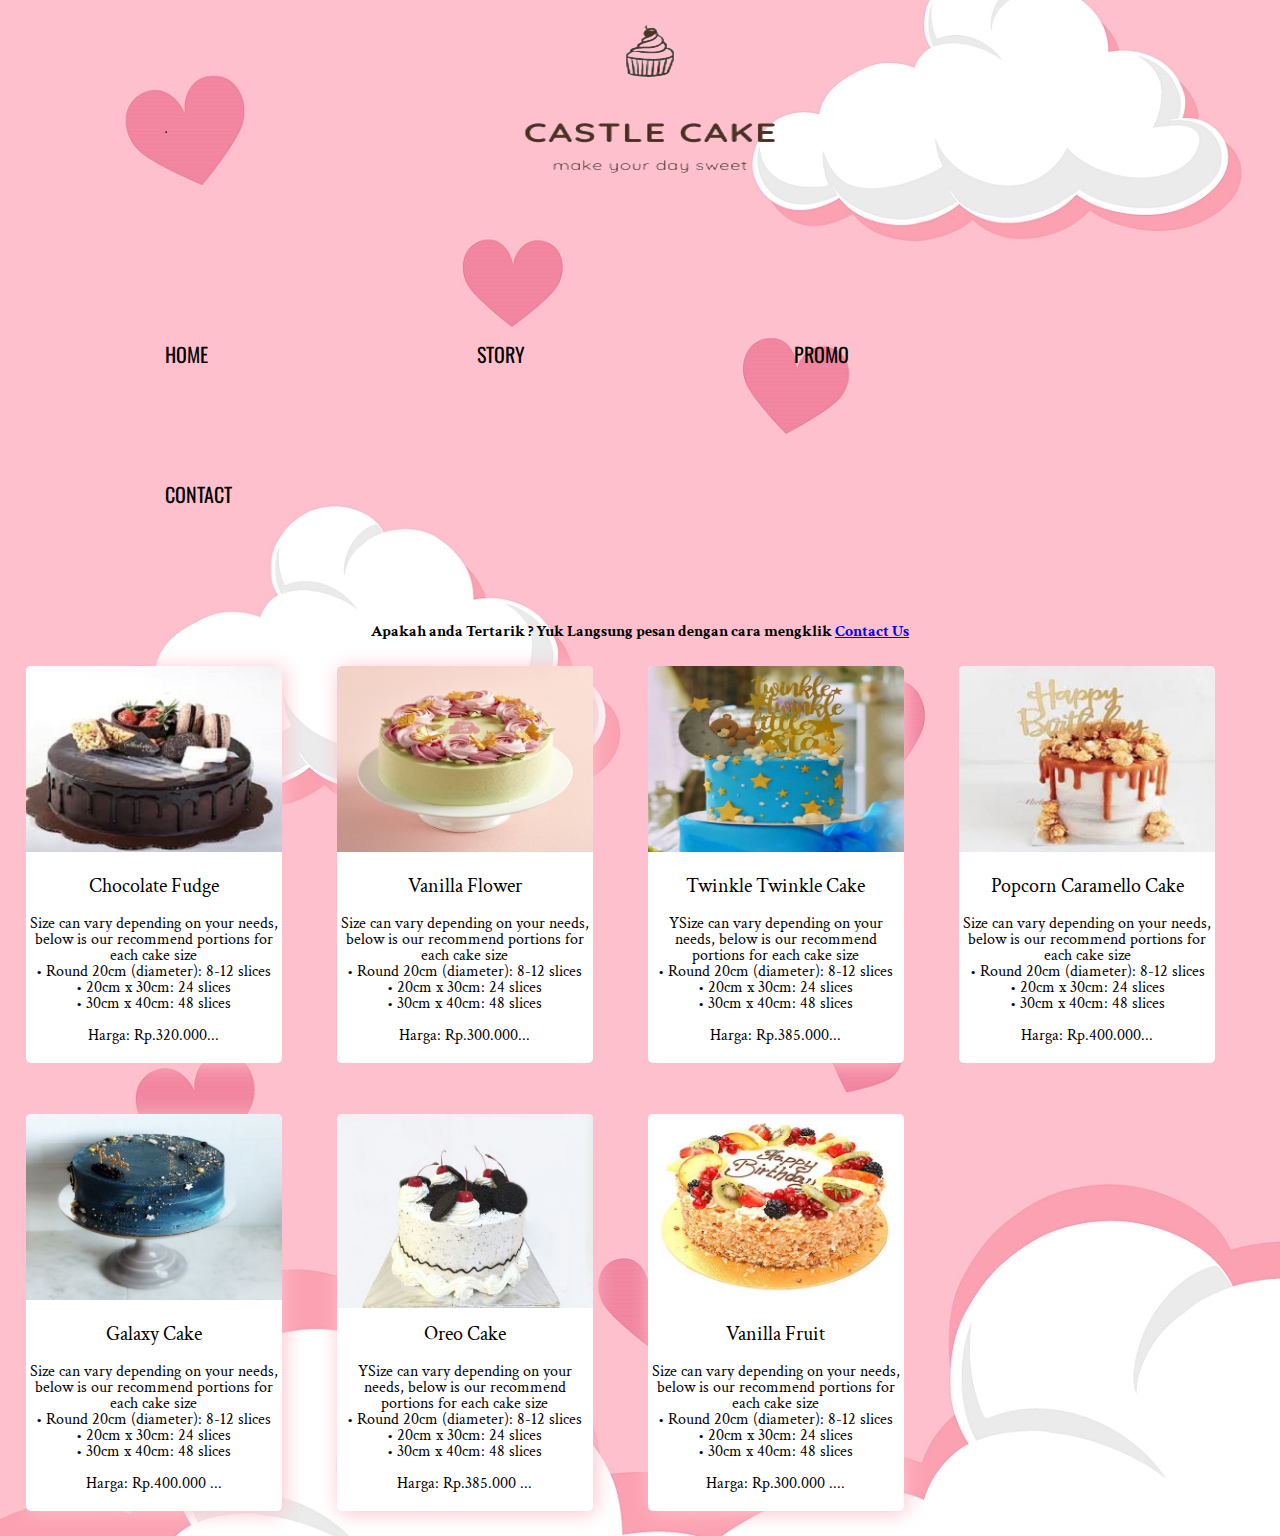
<file: index.html>
<!DOCTYPE html>
<html lang="en">

<head>
    <meta charset="utf-8">
    <meta name="viewport" content="width=device-width, initial-scale=1">
    <link rel="icon" type="image/png" href="./img/icon/icon.ico">
    <link rel="stylesheet" type="text/css" href="style/reset.css"> <!-- Untuk Reset -->
    <link rel="stylesheet" type="text/css" href="style/style.css"> <!-- Style yang dipake-->
    <link href="https://fonts.googleapis.com/css   2?family=Crimson+Text&display=swap" rel="stylesheet"> <!-- Font Google -->
    <link href="https://fonts.googleapis.com/css2?family=Oswald:wght@300&display=swap" rel="stylesheet"> <!--STYLE MENU-->
    <!--Untuk Font Google Harus Pake Koneksi-->
    <title>Castle Cake Tugas Kelompok</title>
</head>

<body>
    <div class="header">
        <img src="img/icon.png" alt="ICON" width="700" height="500">

        <ul>
            <li><a href="index.html">HOME</a></li>
            <li><a href="castlecake/story.html">STORY</a></li>
            <li><a href="castlecake/promo.html">PROMO</a></li>
            <li><a href="castlecake/contact.html">CONTACT</a></li>
            </ul>
    </div>    
<p style="text-align: center; font-weight: bold;"> Apakah anda Tertarik ? Yuk Langsung pesan dengan cara mengklik <a href="castlecake/contact.html">Contact Us</a></p>
<div class="card">

    <div class="image">
        <img src="img/index/1.jpg">
    </div>
    <div class="title">
        <h1>
            Chocolate Fudge</h1>
    </div>
    <div class="des">
        <p>Size can vary depending on your needs, below is our recommend portions for each cake size<br>
            • Round 20cm (diameter): 8-12 slices<br>
            • 20cm x 30cm: 24 slices<br>
            • 30cm x 40cm: 48 slices<br> <br>

            Harga: Rp.320.000...</p><br>

    </div>
</div>
<!--cards -->


<div class="card">

    <div class="image">
        <img src="img/index/2.jpg">
    </div>
    <div class="title">
        <h1>
            Vanilla Flower</h1>
    </div>
    <div class="des">
        <p>Size can vary depending on your needs, below is our recommend portions for each cake size<br>
            • Round 20cm (diameter): 8-12 slices<br>
            • 20cm x 30cm: 24 slices<br>
            • 30cm x 40cm: 48 slices<br> <br>
            Harga: Rp.300.000...</p><br>

    </div>
</div>
<!--cards -->


<div class="card">

    <div class="image">
        <img src="img/index/3.jpg">
    </div>
    <div class="title">
        <h1>
           Twinkle Twinkle Cake</h1>
    </div>
    <div class="des">
        <p>YSize can vary depending on your needs, below is our recommend portions for each cake size<br>
            • Round 20cm (diameter): 8-12 slices<br>
            • 20cm x 30cm: 24 slices<br>
            • 30cm x 40cm: 48 slices<br> <br>
            Harga: Rp.385.000...</p><br>

    </div>
</div>
<!--cards -->


<div class="card">

    <div class="image">
        <img src="img/index/4.jpg">
    </div>
    <div class="title">
        <h1>
            Popcorn Caramello Cake</h1>
    </div>
    <div class="des">
        <p>Size can vary depending on your needs, below is our recommend portions for each cake size<br>
            • Round 20cm (diameter): 8-12 slices<br>
            • 20cm x 30cm: 24 slices<br>
            • 30cm x 40cm: 48 slices<br> <br>
            Harga: Rp.400.000...
        </p><br>
    </div>
</div>
<!--cards -->

<div class="card">

    <div class="image">
        <img src="img/index/5.jpg">
    </div>
    <div class="title">
        <h1>
            Galaxy Cake</h1>
    </div>
    <div class="des">
        <p>Size can vary depending on your needs, below is our recommend portions for each cake size<br>
            • Round 20cm (diameter): 8-12 slices<br>
            • 20cm x 30cm: 24 slices<br>
            • 30cm x 40cm: 48 slices<br> <br>
            Harga: Rp.400.000
            ...</p><br>

    </div>
</div>
<!--cards -->

<div class="card">

    <div class="image">
        <img src="img/index/6.jpg">
    </div>
    <div class="title">
        <h1>
            Oreo Cake</h1>
    </div>
    <div class="des">
        <p>YSize can vary depending on your needs, below is our recommend portions for each cake size<br>
            • Round 20cm (diameter): 8-12 slices<br>
            • 20cm x 30cm: 24 slices<br>
            • 30cm x 40cm: 48 slices<br> <br>
            Harga: Rp.385.000
            ...</p><br>


    </div>
</div>
<!--cards -->   
<div class="card">

    <div class="image">
        <img src="img/index/7.jpg">
    </div>
    <div class="title">
        <h1>
           Vanilla Fruit</h1>
    </div>
    <div class="des">
        <p>Size can vary depending on your needs, below is our recommend portions for each cake size<br>
            • Round 20cm (diameter): 8-12 slices<br>
            • 20cm x 30cm: 24 slices<br>
            • 30cm x 40cm: 48 slices<br> <br>
            Harga: Rp.300.000
            ....</p><br>

    </div>
</div>
<!--cards -->

</body>
</html>
</file>
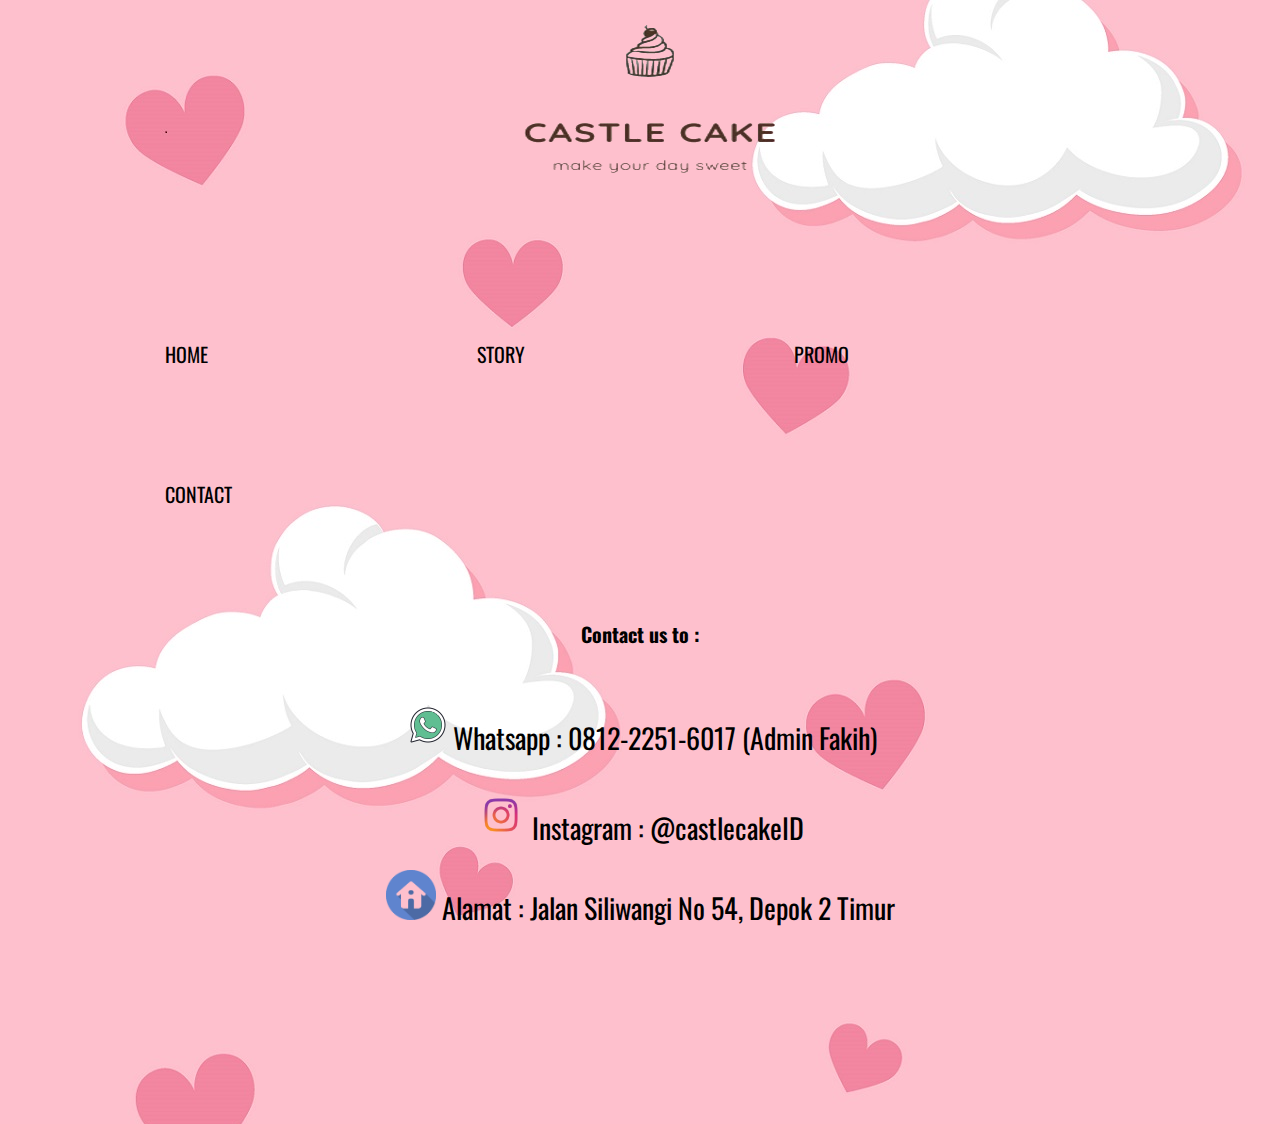
<file: castlecake/contact.html>
<!DOCTYPE html>
<html lang="en">
<html>

<head>
    <meta charset="utf-8">
    <meta name="viewport" content="width=device-width, initial-scale=1">
    <link rel="icon" type="image/png" href="../img/icon/icon.ico">
    <link rel="stylesheet" type="text/css" href="../style/reset.css"> <!-- Untuk Reset -->
    <link rel="stylesheet" type="text/css" href="../style/style.css"> <!-- Style yang dipake-->
    <link href="https://fonts.googleapis.com/css   2?family=Crimson+Text&display=swap" rel="stylesheet">
    <!-- Font Google -->
    <link href="https://fonts.googleapis.com/css2?family=Oswald:wght@300&display=swap" rel="stylesheet">
    <!--STYLE MENU-->
    <!--Untuk Font Google Harus Pake Koneksi-->
    <title>Castle Cake Tugas Kelompok</title>
</head>

<body>
    <div class="header">
        <img src="../img/icon.png" alt="ICON" width="700" height="500">

        <ul>
            <li><a href="../index.html">HOME</a></li>
            <li><a href="story.html">STORY</a></li>
            <li><a href="promo.html">PROMO</a></li>
            <li><a href="contact.html">CONTACT</a></li>
        </ul>
    </div>
    <div class="contact">
        <span>
            <h1>Contact us to : </h1>
            <br/> <br />
            <img src="../img/contact/whatsapp.png" width="50" height="50">Whatsapp : 0812-2251-6017 (Admin Fakih)<br /> <br/>
            <a href="https://www.instagram.com/"><img class="ig" src ="../img/contact/ig.png" width="50" height="50"></a> 
            Instagram : @castlecakeID<br /> <br />
            <img src="../img/contact/home.png" width="50" height="50"> Alamat : Jalan Siliwangi No 54, Depok 2 Timur<br />
        </span>
    </div>


    </body>
    </html>
</file>
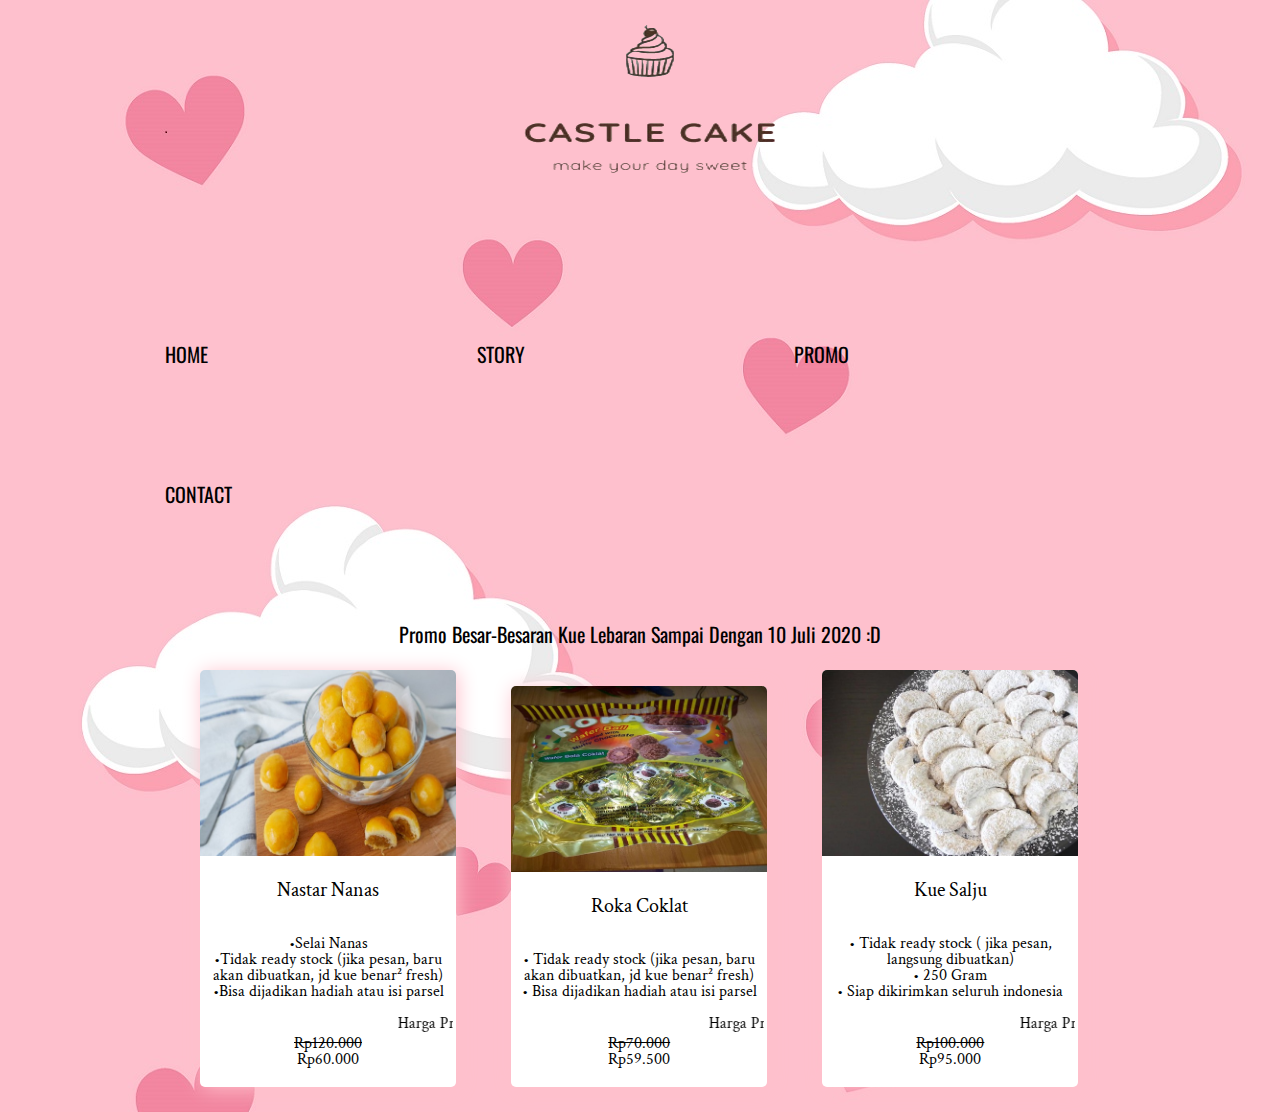
<file: castlecake/promo.html>
<!DOCTYPE html>
<html lang="en">
<html>

<head>
    <meta charset="utf-8">
    <meta name="viewport" content="width=device-width, initial-scale=1">
    <link rel="icon" type="image/png" href="../img/icon/icon.ico">
    <link rel="stylesheet" type="text/css" href="../style/reset.css"> <!-- Untuk Reset -->
    <link rel="stylesheet" type="text/css" href="../style/style.css"> <!-- Style yang dipake-->
    <link href="https://fonts.googleapis.com/css   2?family=Crimson+Text&display=swap" rel="stylesheet">
    <!-- Font Google -->
    <link href="https://fonts.googleapis.com/css2?family=Oswald:wght@300&display=swap" rel="stylesheet">
    <!--STYLE MENU-->
    <!--Untuk Font Google Harus Pake Koneksi-->
    <title>Castle Cake Tugas Kelompok</title>
</head>

<body>
    <div class="header">
        <img src="../img/icon.png" alt="ICON" width="700" height="500">
        <ul>
            <li><a href="../index.html">HOME</a></li>
            <li><a href="story.html">STORY</a></li>
            <li><a href="promo.html">PROMO</a></li>
            <li><a href="contact.html">CONTACT</a></li>
        </ul>
    </div>
    <h1 style="font-family: 'Oswald', sans-serif; text-align: center;"> Promo Besar-Besaran Kue Lebaran Sampai Dengan 10 Juli 2020 :D </h1>
    <div class="card" style="margin-left:200px;">
    
        <div class="image">
            <img src="../img/promo/nastar.jpg">
        </div>
        <div class="title">
            <h1>
                Nastar Nanas</h1>
        </div>
        <div class="des">
            <p> <br>
                •Selai Nanas<br>
                •Tidak ready stock (jika pesan, baru akan dibuatkan, jd kue benar² fresh)<br>
                •Bisa dijadikan hadiah atau isi parsel<br> <br>
                <marquee>Harga Promo 50%</marquee> <br>
                <span style="text-decoration: line-through;">Rp120.000</span><br>Rp60.000</p><br>
    
        </div>
    </div>
    <div class="card">
    
        <div class="image">
            <img src="../img/promo/roka.jpg">
        </div>
        <div class="title">
            <h1>
                Roka Coklat</h1>
        </div>
        <div class="des">
            <p> <br> 
                • Tidak ready stock (jika pesan, baru akan dibuatkan, jd kue benar² fresh)<br>
                • Bisa dijadikan hadiah atau isi parsel<br> <br>
            <marquee> Harga Promo 15% </marquee> <br>
                <span style="text-decoration: line-through;">Rp70.000</span><br>Rp59.500</p><br>
    
        </div>
    </div>
    <div class="card">
    
        <div class="image">
            <img src="../img/promo/salju.jpg">
        </div>
        <div class="title">
            <h1>
                Kue Salju</h1>
        </div>
        <div class="des">
            <p> <br>
                • Tidak ready stock ( jika pesan, langsung dibuatkan)<br>
                • 250 Gram<br>
                • Siap dikirimkan seluruh indonesia<br> <br>
                <marquee>Harga Promo 5% </marquee> <br>
                <span style="text-decoration: line-through;">Rp100.000</span><br>Rp95.000</p><br>
    
        </div>
    </div>
    </body>
    </html>
</file>
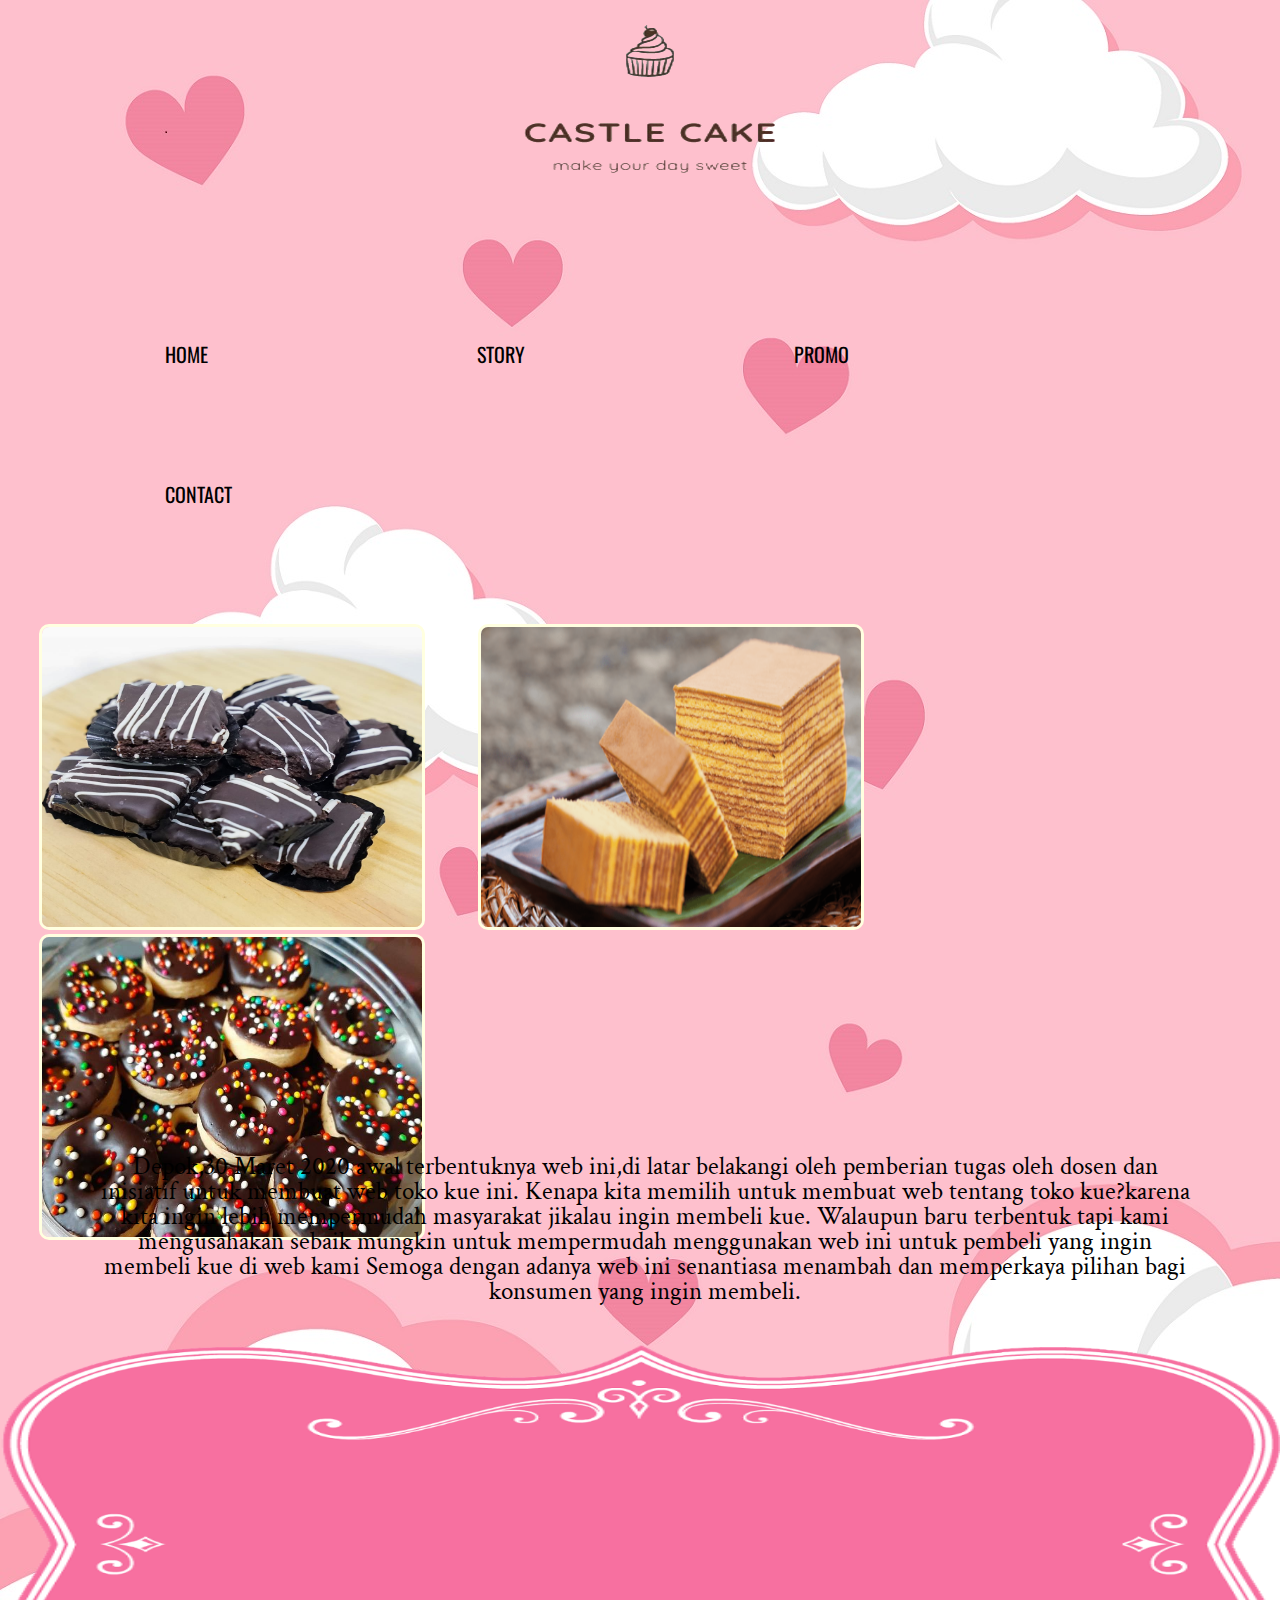
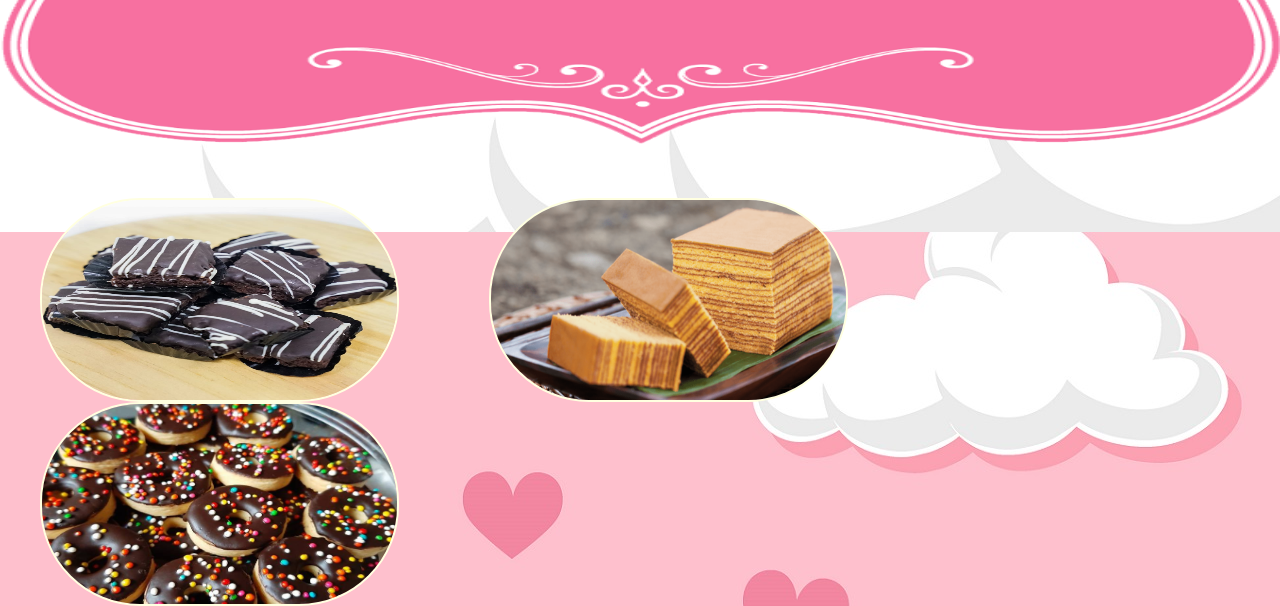
<file: castlecake/story.html>
<!DOCTYPE html>
<html lang="en">
<html>

<head>
    <meta charset="utf-8">
    <meta name="viewport" content="width=device-width, initial-scale=1">
    <link rel="icon" type="image/png" href="img/icon.ico">
    <link rel="stylesheet" type="text/css" href="../style/reset.css"> <!-- Untuk Reset -->
    <link rel="stylesheet" type="text/css" href="../style/style.css"> <!-- Style yang dipake-->
    <link href="https://fonts.googleapis.com/css   2?family=Crimson+Text&display=swap" rel="stylesheet">
    <!-- Font Google -->
    <link href="https://fonts.googleapis.com/css2?family=Oswald:wght@300&display=swap" rel="stylesheet">
    <!--STYLE MENU-->
    <!--Untuk Font Google Harus Pake Koneksi-->
    <title>Castle Cake Tugas Kelompok</title>
</head>

<body>
    <div class="header">
        <img src="../img/icon.png" alt="ICON" width="700" height="500">
        <ul>
            <li><a href="../index.html">HOME</a></li>
            <li><a href="story.html">STORY</a></li>
            <li><a href="promo.html">PROMO</a></li>
            <li><a href="contact.html">CONTACT</a></li>
        </ul>
    </div>

        <div class="katalog">
            <img class="bg" src="../img/story/mainatas1.jpg">
            <img class="bg" src="../img/story/mainatas2.png">
            <img class="bg" src="../img/story/mainatas3.jpg">
        
            <img class="bg2" src="../img/story/pink2.png">
            <p>
                Depok,30 Maret 2020 awal terbentuknya web ini,di latar belakangi oleh pemberian tugas oleh dosen dan inisiatif
                untuk membuat web toko kue ini.
                Kenapa kita memilih untuk membuat web tentang toko kue?karena kita ingin lebih mempermudah masyarakat jikalau
                ingin membeli kue. Walaupun baru terbentuk tapi kami mengusahakan sebaik mungkin untuk mempermudah menggunakan
                web ini untuk pembeli yang ingin membeli kue di web kami
                Semoga dengan adanya web ini senantiasa menambah dan memperkaya pilihan bagi konsumen yang ingin membeli. </p>
            <br>
        </div>
        
        <div class="contaner">
            <img class="bg1" src="../img/story/mainatas1.jpg">
            <img class="bg1" src="../img/story/mainatas2.png">
            <img class="bg1" src="../img/story/mainatas3.jpg">
        </div>
        
</body>
</html>
</file>
<file: style/style.css>
body {
    background-image: url(../img/body.jpg); /* Untuk Manggil Gambar Background */
    font-family:'Crimson Text', Arial; /* Untuk Semua Font */
}
.header ul li { /* INI MENU */
    display: inline-block;
    list-style-type: none;
    margin-right: 100px;
    margin-left: 140px;
    margin-bottom: 120px;
    padding-left: 25px;
    font-family: 'Oswald', sans-serif;
}
.header a {
    text-decoration: none;
    font-size: 20px;
    color: black
}
.header a:hover {
    border : 1px solid black;
}
.header p {
    margin-left: 10px;
}
/* LOGO */
.header img {
    margin-left: 300px;
    margin-top: -160px;
}
/*  CARD */
.card {
    background-color: white;
    box-shadow: 0 4px 8px 0 rgba(0,0,0,0.2);
    transition: 0.3s;
    width: 100%;
    height: 60%;
    margin-left: 100px;
    position: relative;
    }
.card:hover {
    box-shadow: 0 5px 10px 0 rgba(0,0,0,0.4);
}    
.main{

    margin: 2%;
    background-color: white;
    border-radius: 20px;
    }

.card .image{
    height: 200px;
    
}

.card{
    width: 20%;
    display: inline-block;
    box-shadow: 2px 2px 20px pink;
    border-radius: 5px; 
    margin: 2%;
}

.image img{
    width: 100%;
    border-top-right-radius: 5px;
    border-top-left-radius: 5px; 
}

.title{
    text-align: center;
    padding: 10px;
}

h1{
    font-size: 20px;
}

    .des{
    padding: 3px;
    text-align: center;
    
    padding-top: 10px;
    border-bottom-right-radius: 5px;
    border-bottom-left-radius: 5px;
}


.card .image a{
    text-decoration-color: black;
}

/*KALO MAU LANJUTIN FORM YANG LAIN DIBAWAH INI*/


/* STORY */
.katalog  { 
    position: relative;   

}

.katalog p {
    text-align: center;
    padding: 50px;
    font-size:25px;
    margin-left:100px;
    position: absolute; 
    top: 480px;
    padding-left: 0px;
    bottom:200px;
    right: 40px;


}
.contaner {
    width: 100%;
    background-color: rgb(254 192 205);
    margin-top: 50px;     
}
.contaner .bg1 {
    width: 355px;
    height: 200px;
    margin-left: 40px;
    margin-right: 50px;
    float: left;
    border-radius: 100px;
    border: 2px solid lightyellow;
    transition: 1.5s;

}

.contaner .bg1:hover {
    border-radius: 50%; 
}
.contaner1 .bg2 {
    width: 355px;
    height: 200px;
    margin-left: 100px;
    margin-top: 30px;
    border-radius: 100px;
    border: 2px solid lightyellow;

}
.contaner1 .bg3 {
    width: 100px;
    height: 50px;
    margin-left: 50px;
    margin-top: 30px;


}
.contaner1 .bg3:hover {

    border-radius: 50%;

}


.katalog .bg {
    width:380px;
    height: 300px;
    margin:top left;
    margin-left: 39px;
    margin-right: 10px;
    border: 3px solid lightyellow;
    border-radius: 10px;
}   

.katalog .bg2 {
    margin-top: 100px;
    width: 100%;
    height: 400px;
}


/* Contact */
.contact {
    width: 900px;
    height: 500px;
    margin: 0px auto;
    text-align: center;
    font-family: "Oswald", sans-serif;
}
.contact span {
    font-size: 28px;
}
.contact span h1 {
    font-weight: bold;
}
.contact .ig {
    padding-top: 10px;
}
</file>
